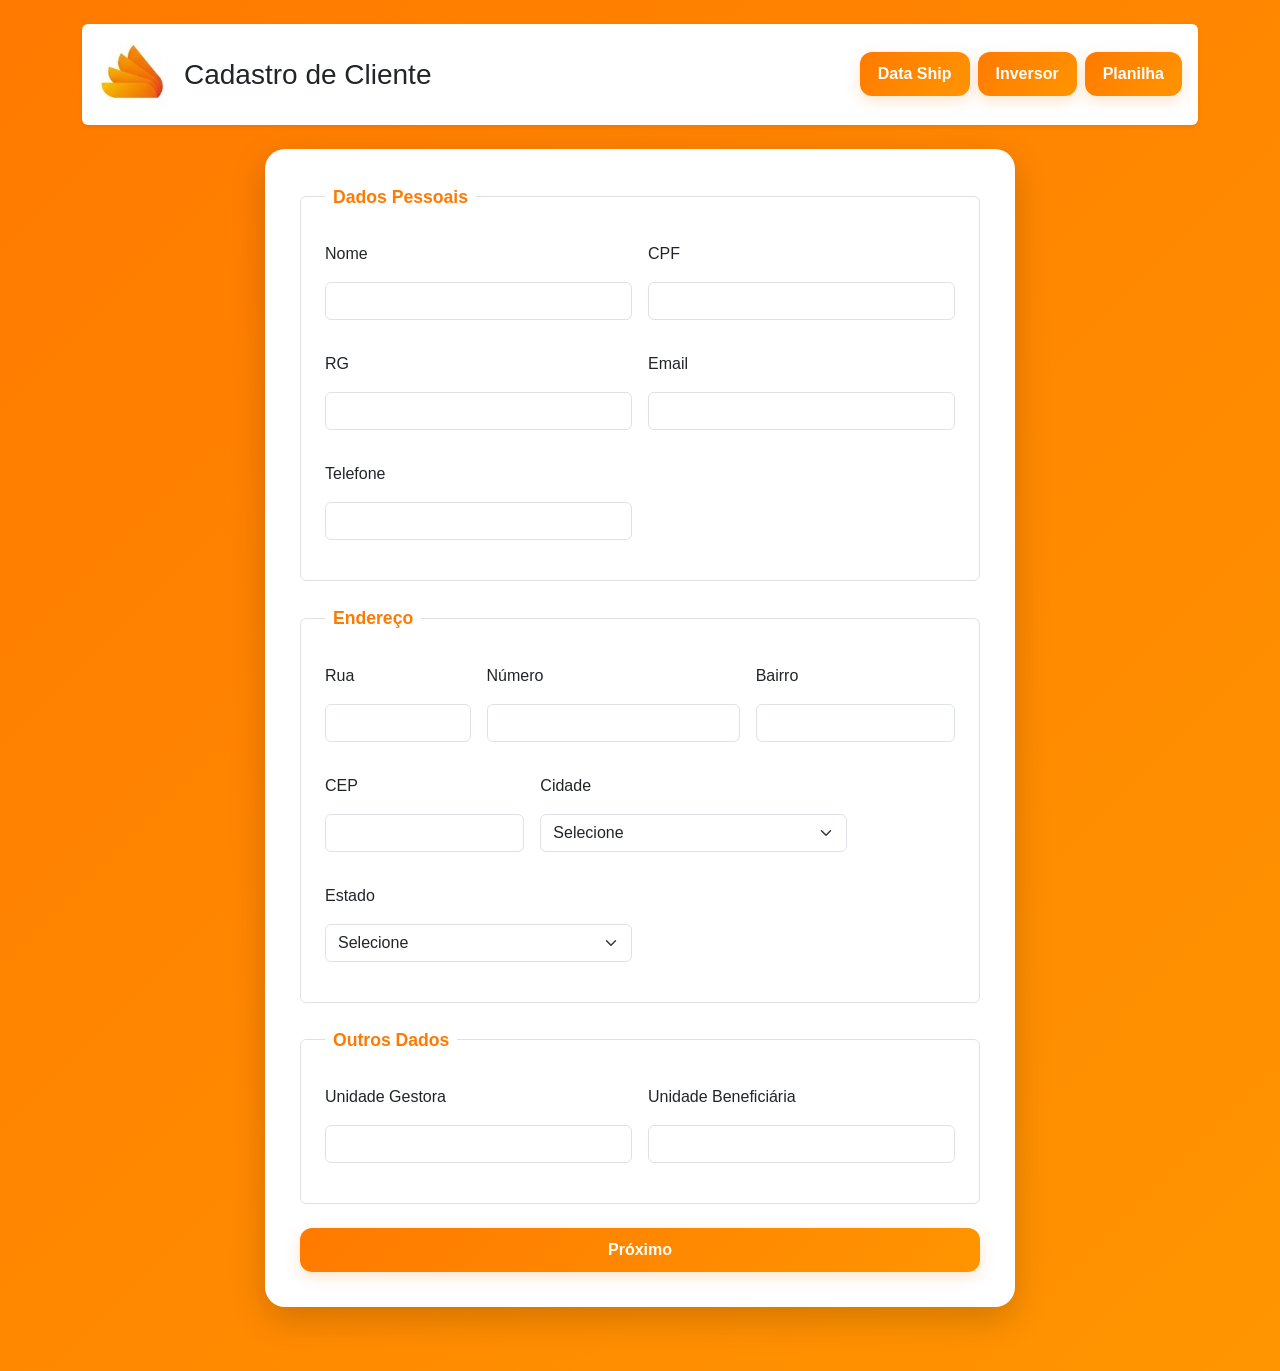
<file: index.html>
<!DOCTYPE html>
<html lang="pt-br">
<head>
    <meta charset="UTF-8">
    <meta name="viewport" content="width=device-width, initial-scale=1.0">

    <title>Cadastro</title>

    <!-- Bootstrap -->
    <link href="https://cdn.jsdelivr.net/npm/bootstrap@5.3.3/dist/css/bootstrap.min.css" rel="stylesheet">

    <!-- Fonte -->
    <link href="https://fonts.googleapis.com/css2?family=Poppins:wght@600;700&display=swap" rel="stylesheet">

    <!-- Seu CSS -->
    <link rel="stylesheet" href="style.css">
</head>

<body class="bg-light">

<div class="container py-4">

    <!-- TOPO -->
    <header class="bg-white shadow-sm rounded p-3 mb-4">
        <div class="d-flex justify-content-between align-items-center flex-wrap">

            <div class="d-flex align-items-center gap-3">
                <img src="logo_convertida.png" alt="Logo" width="70" class="rounded">
                <h1 class="h3 m-0">Cadastro de Cliente</h1>
            </div>

            <div class="d-flex gap-2 mt-3 mt-md-0">
                <a href="index2.html" class="btn btn-primary">Data Ship</a>
                <a href="index3.html" class="btn btn-success">Inversor</a>
                <a href="https://docs.google.com/spreadsheets/d/1W2dkSLU-TZ_CAEGyav5A7CBdJ6jY81zCcByrEsHcNEc/edit?usp=sharing"
                   target="_blank"
                   class="btn btn-dark">
                   Planilha
                </a>
            </div>

        </div>
    </header>

    <!-- FORM -->
    <form action="https://script.google.com/macros/s/AKfycbyZEnBoX9AnJqhkqabZjs9nIdztPzAioxSJbCUuTWnDEy4jdgC2iGPnZx1iHiU4DcMzqw/exec"
          method="post"
          enctype="multipart/form-data"
          autocomplete="off">

        <!-- Dados pessoais -->
        <fieldset class="border rounded p-4 bg-white mb-4">
            <legend class="float-none w-auto px-2">Dados Pessoais</legend>

            <div class="row g-3">

                <div class="col-md-6">
                    <label class="form-label">Nome</label>
                    <input type="text" name="nome" class="form-control" required>
                </div>

                <div class="col-md-6">
                    <label class="form-label">CPF</label>
                    <input type="number"
                           name="cpf"
                           class="form-control"
                           pattern="\d{11}"
                           maxlength="11"
                           required>
                </div>

                <div class="col-md-6">
                    <label class="form-label">RG</label>
                    <input type="text" name="rg" class="form-control">
                </div>

                <div class="col-md-6">
                    <label class="form-label">Email</label>
                    <input type="email" name="email" class="form-control">
                </div>

                <div class="col-md-6">
                    <label class="form-label">Telefone</label>
                    <input type="number" name="celular" class="form-control">
                </div>

            </div>
        </fieldset>

        <!-- Endereço -->
        <fieldset class="border rounded p-4 bg-white mb-4">
            <legend class="float-none w-auto px-2">Endereço</legend>

            <div class="row g-3">

                <div class="col-md-3">
                    <label class="form-label">Rua</label>
                    <input type="text" name="rua" class="form-control">
                </div>

                <div class="col-md-5">
                    <label class="form-label">Número</label>
                    <input type="number" name="numero" class="form-control">
                </div>

                <div class="col-md-4">
                    <label class="form-label">Bairro</label>
                    <input type="text" name="bairro" class="form-control">
                </div>

                               <div class="col-md-4">
                    <label class="form-label">CEP</label>
                    <input type="text" name="cep" class="form-control">
                </div>

                <div class="col-md-6">
                    <label class="form-label">Cidade</label>
                    <select name="cidade" class="form-select" required>
                        <option value="">Selecione</option>
                        <option>Crato</option>
                        <option>Juazeiro do Norte</option>
                        <option>Barbalha</option>
                        <option >Moreilândia</option>
                        <option >Santana Do Cariri</option>
                    </select>
                </div>

                <div class="col-md-6">
                    <label class="form-label">Estado</label>
                    <select name="estado" class="form-select" required>
                        <option value="">Selecione</option>
                        <option>CE</option>
                        <option>PE</option>
                        <option>BA</option>
                    </select>
                </div>

            </div>
        </fieldset>

        <!-- Outros -->
        <fieldset class="border rounded p-4 bg-white mb-4">
            <legend class="float-none w-auto px-2">Outros Dados</legend>

            <div class="row g-3">

                <div class="col-md-6">
                    <label class="form-label">Unidade Gestora</label>
                    <input type="number"
                           name="unidade_gemdora"
                           class="form-control"
                           required>
                </div>

                <div class="col-md-6">
                    <label class="form-label">Unidade Beneficiária</label>
                    <input type="text"
                           name="unidade_beneficiaria"
                           class="form-control">
                </div>

            </div>
        </fieldset>

        <button type="button" onclick="salvar()" class="btn btn-primary w-100">
            Próximo
        </button>

    </form>
</div>

<script>
document.addEventListener('contextmenu', event => event.preventDefault());

function salvar() {

localStorage.setItem("nome", document.querySelector("[name='nome']").value);
localStorage.setItem("cpf", document.querySelector("[name='cpf']").value);
localStorage.setItem("rg", document.querySelector("[name='rg']").value);
localStorage.setItem("email", document.querySelector("[name='email']").value);
localStorage.setItem("celular", document.querySelector("[name='celular']").value);
localStorage.setItem("rua", document.querySelector("[name='rua']").value);
localStorage.setItem("numero", document.querySelector("[name='numero']").value);
localStorage.setItem("cidade", document.querySelector("[name='cidade']").value);
localStorage.setItem("bairro", document.querySelector("[name='bairro']").value);
localStorage.setItem("estado", document.querySelector("[name='estado']").value);
localStorage.setItem("unidade_gemdora", document.querySelector("[name='unidade_gemdora']").value);
localStorage.setItem("unidade_beneficiaria", document.querySelector("[name='unidade_beneficiaria']").value);

window.location.href = "index2.html";
}
</script>

</body>
</html>
</file>
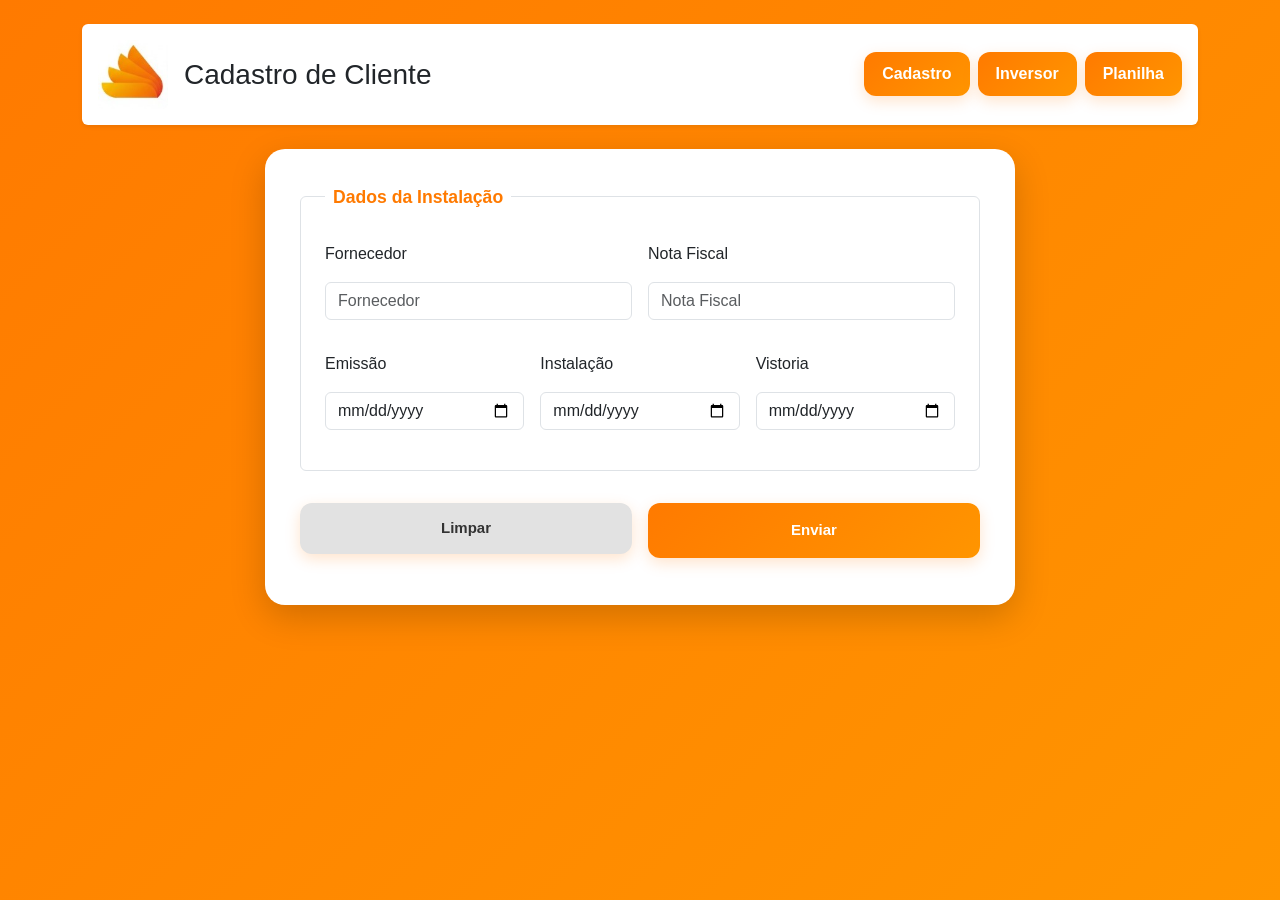
<file: index2.html>
<!DOCTYPE html>
<html lang="pt-br">
<head>
    <meta charset="UTF-8">
    <meta name="viewport" content="width=device-width, initial-scale=1.0">

    <title>Data Ship</title>

    <!-- Bootstrap -->
    <link href="https://cdn.jsdelivr.net/npm/bootstrap@5.3.3/dist/css/bootstrap.min.css" rel="stylesheet">

    <!-- Seu CSS -->
    <link rel="stylesheet" href="style.css">
</head>

<body class="bg-light">

<div class="container py-4">

    <!-- TOPO -->
    <header class="bg-white shadow-sm rounded p-3 mb-4">

        <div class="d-flex justify-content-between align-items-center flex-wrap">

            <div class="d-flex align-items-center gap-3">
                <img src="logo_convertida.png"
                     alt="Logo"
                     width="70"
                     class="rounded">

                <h1 class="h3 m-0">Cadastro de Cliente</h1>
            </div>

            <div class="d-flex gap-2 mt-3 mt-md-0">
                <a href="index.html" class="btn btn-primary">
                    Cadastro
                </a>

                <a href="index3.html" class="btn btn-success">
                    Inversor
                </a>

                <a href="https://docs.google.com/spreadsheets/d/1W2dkSLU-TZ_CAEGyav5A7CBdJ6jY81zCcByrEsHcNEc/edit?usp=sharing"
                   target="_blank"
                   class="btn btn-dark">
                   Planilha
                </a>
            </div>

        </div>

    </header>

    <!-- FORM -->
    <form action="https://script.google.com/macros/s/AKfycbwcCx2WdGz0WN5TABZuRiExOvyW-_HllYhGj6gGpATgR20OxhuOsActbCrMwsUXY5ryuQ/exec"
          method="post"
          enctype="multipart/form-data"
          autocomplete="off">

        <!-- DADOS -->
        <fieldset class="border rounded p-4 bg-white mb-4">

            <legend class="float-none w-auto px-2">
                Dados da Instalação
            </legend>

            <div class="row g-3">

                <div class="col-md-6">
                    <label class="form-label">Fornecedor</label>

                    <input type="text"
                           name="fornecedor"
                           placeholder="Fornecedor"
                           class="form-control">
                </div>

                <div class="col-md-6">
                    <label class="form-label">Nota Fiscal</label>

                    <input type="text"
                           name="nota-fiscal"
                           placeholder="Nota Fiscal"
                           class="form-control">
                </div>

                <div class="col-md-4">
                    <label class="form-label">Emissão</label>

                    <input type="date"
                           name="emissao"
                           class="form-control">
                </div>

                <div class="col-md-4">
                    <label class="form-label">Instalação</label>

                    <input type="date"
                           name="instalacao"
                           class="form-control">
                </div>

                <div class="col-md-4">
                    <label class="form-label">Vistoria</label>

                    <input type="date"
                           name="vistoria"
                           class="form-control">
                </div>

            </div>

        </fieldset>

        <!-- CAMPOS OCULTOS -->
        <input type="hidden" name="nome">
        <input type="hidden" name="cpf">
        <input type="hidden" name="rg">
        <input type="hidden" name="email">
        <input type="hidden" name="celular">
        <input type="hidden" name="rua">
        <input type="hidden" name="numero">
        <input type="hidden" name="cidade">
        <input type="hidden" name="bairro">
        <input type="hidden" name="estado">
        <input type="hidden" name="unidade_gemdora">
        <input type="hidden" name="unidade_beneficiaria">

        <!-- BOTÕES -->
        <div class="d-flex gap-3">

            <input type="reset"
                   value="Limpar"
                   class="btn btn-outline-secondary w-50">

            <input type="submit"
                   value="Enviar"
                   class="btn btn-primary w-50">

        </div>

    </form>

</div>

<script>

window.onload = function() {

    document.querySelector("[name='nome']").value =
    localStorage.getItem("nome");

    document.querySelector("[name='cpf']").value =
    localStorage.getItem("cpf");

    document.querySelector("[name='rg']").value =
    localStorage.getItem("rg");

    document.querySelector("[name='email']").value =
    localStorage.getItem("email");

    document.querySelector("[name='celular']").value =
    localStorage.getItem("celular");

    document.querySelector("[name='rua']").value =
    localStorage.getItem("rua");

    document.querySelector("[name='numero']").value =
    localStorage.getItem("numero");

    document.querySelector("[name='cidade']").value =
    localStorage.getItem("cidade");

    document.querySelector("[name='bairro']").value =
    localStorage.getItem("bairro");

    document.querySelector("[name='estado']").value =
    localStorage.getItem("estado");

    document.querySelector("[name='unidade_gemdora']").value =
    localStorage.getItem("unidade_gemdora");

    document.querySelector("[name='unidade_beneficiaria']").value =
    localStorage.getItem("unidade_beneficiaria");

}

</script>

</body>
</html>
</file>
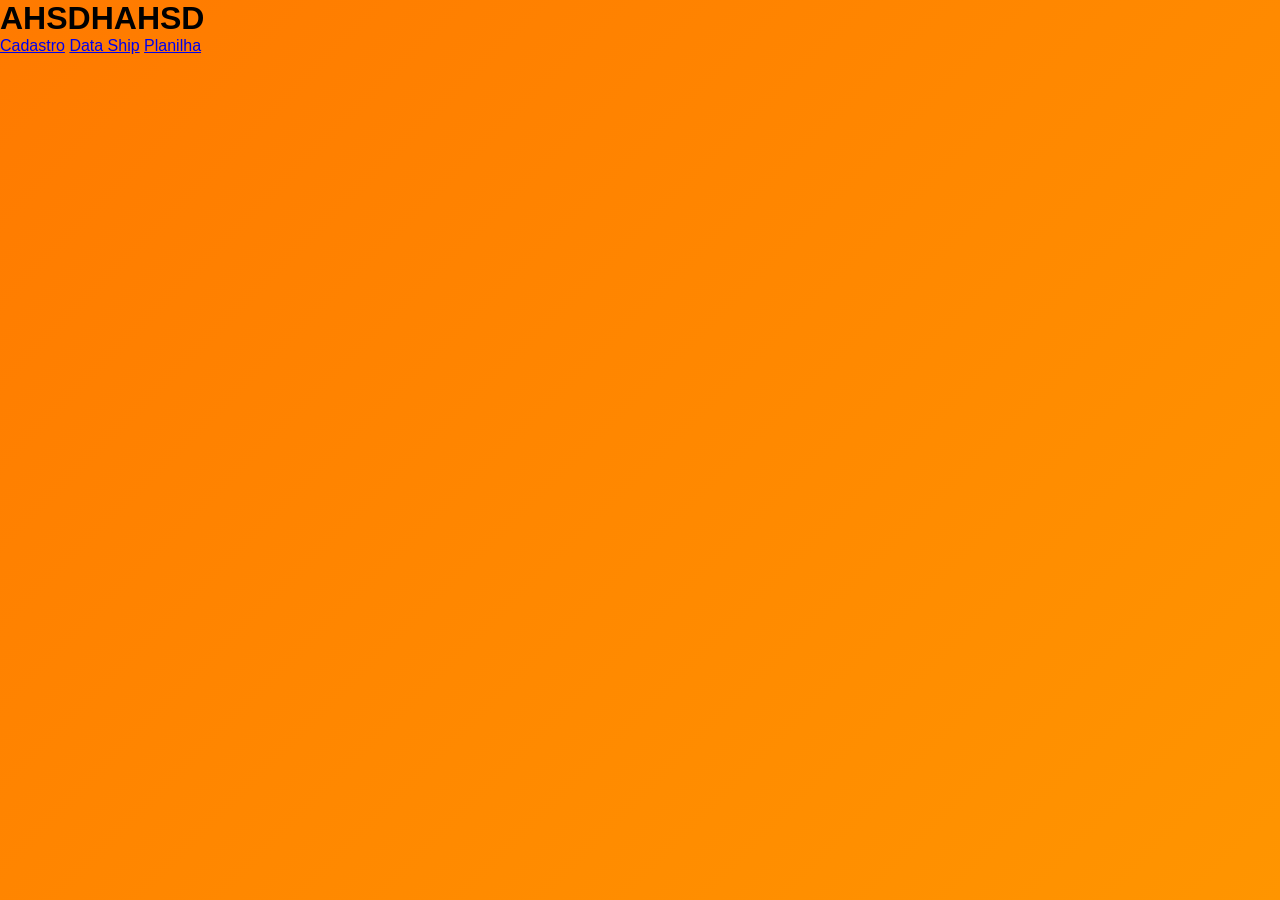
<file: index3.html>
<!DOCTYPE html>
<html lang="en">
<head>
    <meta charset="UTF-8">
    <meta name="viewport" content="width=device-width, initial-scale=1.0">
    <title>Document</title>
    <link rel="stylesheet" href="style.css">
</head>
<body>
    <h1>AHSDHAHSD</h1>
    <a href="index.html" class="botao">Cadastro</a>
    <a href="index2.html" class="botao">Data Ship</a>
    <a href="index4.html" class="botao">Planilha</a>
</body>
</html>
</file>
<file: style.css>
* {
    margin: 0;
    padding: 0;
    box-sizing: border-box;
}

body {
    font-family: 'Segoe UI', Arial, sans-serif;
    background: linear-gradient(135deg, #ff7a00, #ff9500);
    min-height: 100vh;
    padding-bottom: 40px;
}

/* TOPO */

.topo {
    width: 100%;
    background: #ffffff;

    padding: 18px 0;

    box-shadow: 0 5px 20px rgba(0,0,0,0.08);

    position: sticky;
    top: 0;
    z-index: 1000;

    margin-bottom: 40px;
}

.container-topo {
    width: 90%;
    max-width: 1250px;

    margin: auto;

    display: flex;
    justify-content: space-between;
    align-items: center;
    flex-wrap: wrap;

    gap: 20px;
}

/* LOGO + TITULO */

.lado-esquerdo {
    display: flex;
    align-items: center;
    gap: 18px;
}

.logo {
    width: 75px;
    height: 75px;

    object-fit: cover;

    border-radius: 18px;

    padding: 8px;
    background: white;

    box-shadow:
    0 8px 25px rgba(255, 122, 0, 0.18);

    transition: 0.3s ease;
}

.logo:hover {
    transform: scale(1.05);
}

.topo h1 {
    font-size: 2.3rem;
    font-family: 'Poppins', sans-serif;
    font-weight: 700;

    background: linear-gradient(90deg, #ff7a00, #ffae00);

    -webkit-background-clip: text;
    -webkit-text-fill-color: transparent;

    position: relative;

    letter-spacing: 1px;
}

/* LINHA ABAIXO DO TÍTULO */

.topo h1::after {
    content: "";

    position: absolute;

    left: 0;
    bottom: -8px;

    width: 65%;
    height: 4px;

    border-radius: 50px;

    background: linear-gradient(90deg, #ff7a00, #ffae00);
}

/* BOTÕES */

.botoes {
    display: flex;
    gap: 12px;
    flex-wrap: wrap;
}

.btn {
    background: linear-gradient(135deg, #ff7a00, #ff9500);

    color: white;
    text-decoration: none;

    padding: 10px 18px;

    border-radius: 12px;

    font-weight: 600;

    transition: 0.3s ease;

    border: none;

    display: inline-flex;
    align-items: center;
    justify-content: center;

    box-shadow:
    0 5px 15px rgba(255, 122, 0, 0.2);
}

.btn:hover {
    transform: translateY(-3px);

    box-shadow:
    0 10px 20px rgba(255, 122, 0, 0.3);

    background: linear-gradient(135deg, #ff6a00, #ff8800);
}

/* FORMULÁRIO */

form {
    width: 90%;
    max-width: 750px;

    margin: auto;

    background: white;

    padding: 35px;

    border-radius: 20px;

    box-shadow:
    0 12px 35px rgba(0, 0, 0, 0.18);
}

/* FIELDSET */

fieldset {
    border: 1px solid #f1f1f1;

    border-radius: 14px;

    padding: 22px;

    margin-bottom: 25px;

    background: #fafafa;
}

legend {
    padding: 0 10px;

    font-weight: 700;

    color: #ff7a00;

    font-size: 1.1rem;
}

/* INPUTS */

input,
select {
    width: 100%;

    padding: 13px 15px;

    margin-top: 8px;
    margin-bottom: 16px;

    border-radius: 10px;

    border: 1px solid #d6d6d6;

    font-size: 15px;

    transition: 0.3s ease;

    background: white;
}

input:focus,
select:focus {
    border-color: #ff7a00;

    outline: none;

    box-shadow:
    0 0 10px rgba(255, 122, 0, 0.25);
}

/* BOTÕES DO FORM */

input[type="submit"],
input[type="reset"],
input[type="button"] {

    width: 100%;

    padding: 14px;

    border: none;

    border-radius: 12px;

    font-size: 15px;
    font-weight: bold;

    cursor: pointer;

    transition: 0.3s ease;
}

input[type="submit"],
input[type="button"] {

    background:
    linear-gradient(135deg, #ff7a00, #ff9500);

    color: white;

    margin-bottom: 12px;
}

input[type="submit"]:hover,
input[type="button"]:hover {

    transform: translateY(-2px);

    background:
    linear-gradient(135deg, #ff6500, #ff8400);

    box-shadow:
    0 8px 18px rgba(255, 122, 0, 0.3);
}

input[type="reset"] {
    background: #e2e2e2;
    color: #333;
}

input[type="reset"]:hover {
    background: #d2d2d2;
}

/* BOTÃO PLANILHA */

.botao-planilha {
    display: inline-block;

    padding: 12px 20px;

    background-color: white;

    color: rgb(255, 94, 0);

    text-decoration: none;

    border-radius: 10px;

    font-weight: bold;

    transition: 0.3s ease;
}

.botao-planilha:hover {
    transform: translateY(-2px);
}

/* RESPONSIVO */

@media (max-width: 768px) {

    .container-topo {
        flex-direction: column;
        text-align: center;
    }

    .lado-esquerdo {
        flex-direction: column;
    }

    .topo h1 {
        font-size: 1.8rem;
    }

    .topo h1::after {
        left: 50%;
        transform: translateX(-50%);
    }

    .botoes {
        justify-content: center;
    }

    form {
        padding: 25px;
    }

}
</file>
